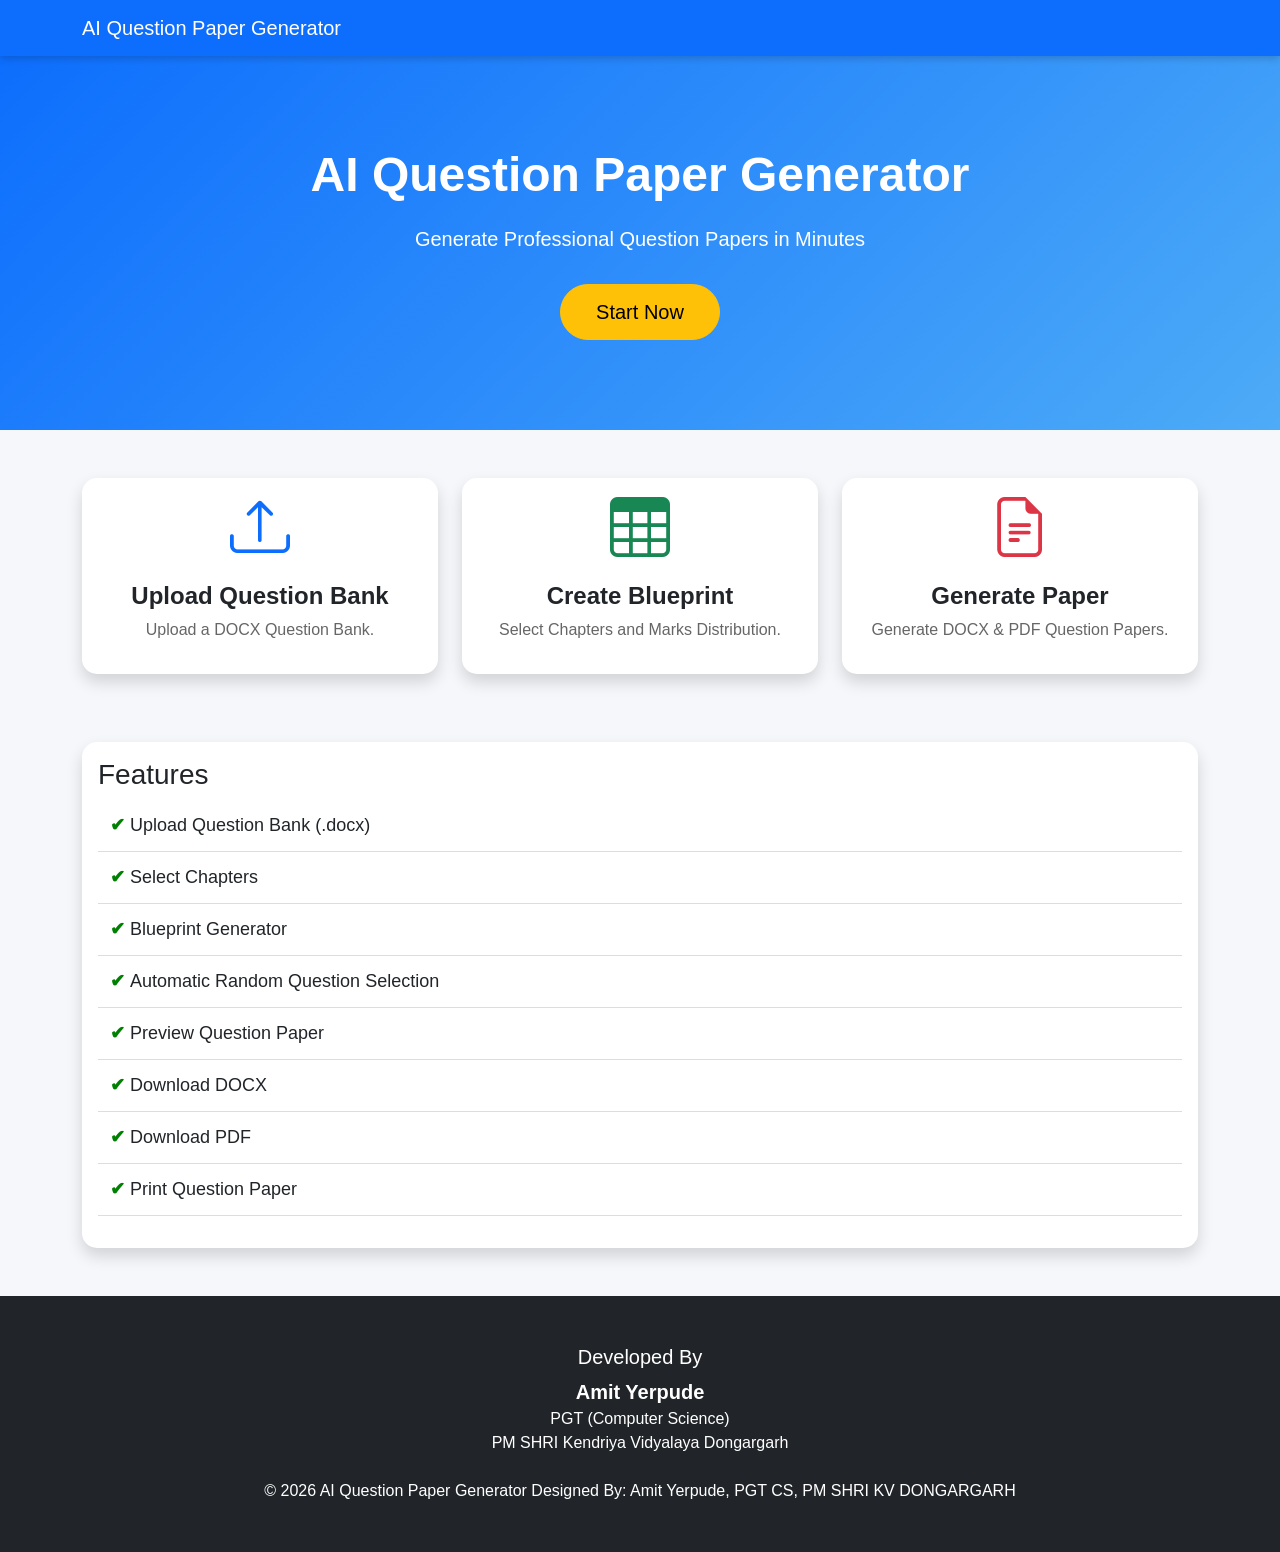
<file: index.html>
<!DOCTYPE html>
<html lang="en">

<head>

    <meta charset="UTF-8">

    <meta name="viewport"
          content="width=device-width, initial-scale=1.0">

    <title>
        AI Question Paper Generator
    </title>

    <!-- Bootstrap -->

    <link
        href="https://cdn.jsdelivr.net/npm/bootstrap@5.3.3/dist/css/bootstrap.min.css"
        rel="stylesheet">

    <!-- Bootstrap Icons -->

    <link
        href="https://cdn.jsdelivr.net/npm/bootstrap-icons@1.11.3/font/bootstrap-icons.css"
        rel="stylesheet">

    <!-- Custom CSS -->

    <link
        rel="stylesheet"
        href="style.css">

</head>

<body>

<!-- ========================= -->

<nav class="navbar navbar-dark bg-primary">

<div class="container">

<span class="navbar-brand">

AI Question Paper Generator

</span>

</div>

</nav>

<!-- ========================= -->

<header class="hero">

<div class="container text-center">

<h1>

AI Question Paper Generator

</h1>

<p>

Generate Professional Question Papers in Minutes

</p>

<a
href="upload.html"
class="btn btn-warning btn-lg">

Start Now

</a>

</div>

</header>

<!-- ========================= -->

<div class="container mt-5">

<div class="row">

<div class="col-md-4">

<div class="card shadow">

<div class="card-body text-center">

<i class="bi bi-upload display-4 text-primary"></i>

<h4 class="mt-3">

Upload Question Bank

</h4>

<p>

Upload a DOCX Question Bank.

</p>

</div>

</div>

</div>

<div class="col-md-4">

<div class="card shadow">

<div class="card-body text-center">

<i class="bi bi-table display-4 text-success"></i>

<h4 class="mt-3">

Create Blueprint

</h4>

<p>

Select Chapters and Marks Distribution.

</p>

</div>

</div>

</div>

<div class="col-md-4">

<div class="card shadow">

<div class="card-body text-center">

<i class="bi bi-file-earmark-text display-4 text-danger"></i>

<h4 class="mt-3">

Generate Paper

</h4>

<p>

Generate DOCX & PDF Question Papers.

</p>

</div>

</div>

</div>

</div>

</div>

<!-- ========================= -->

<section class="container mt-5">

<div class="card shadow">

<div class="card-body">

<h3>

Features

</h3>

<ul>

<li>Upload Question Bank (.docx)</li>

<li>Select Chapters</li>

<li>Blueprint Generator</li>

<li>Automatic Random Question Selection</li>

<li>Preview Question Paper</li>

<li>Download DOCX</li>

<li>Download PDF</li>

<li>Print Question Paper</li>

</ul>

</div>

</div>

</section>

<!-- ========================= -->

<footer class="bg-dark text-white mt-5">

<div class="container text-center p-4">

<h5>

Developed By

</h5>

<strong>

Amit Yerpude

</strong>

<br>

PGT (Computer Science)

<br>

PM SHRI Kendriya Vidyalaya Dongargarh

<br><br>

© 2026 AI Question Paper Generator Designed By: Amit Yerpude, PGT CS, PM SHRI KV DONGARGARH

</div>

</footer>

<script src="script.js"></script>

</body>

</html>
</file>
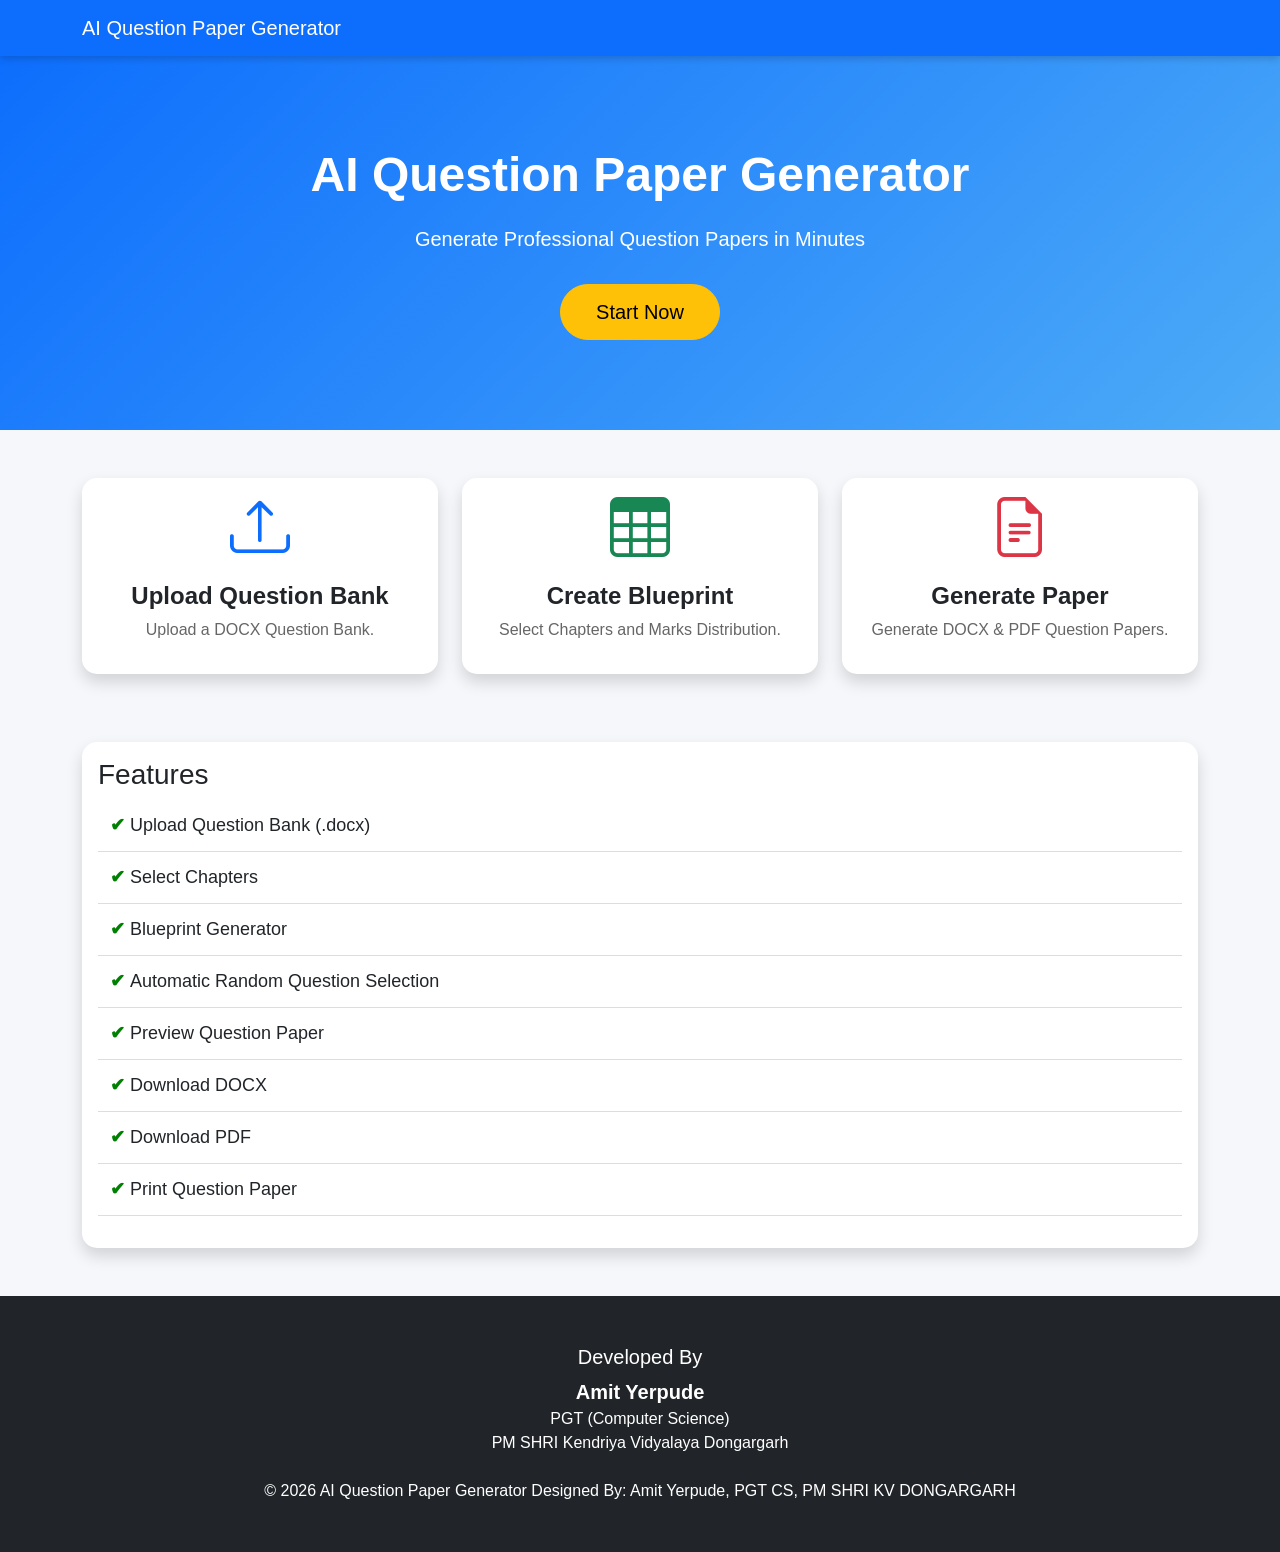
<file: blueprint.html>
<!DOCTYPE html>
<html lang="en">

<head>

<meta charset="UTF-8">

<meta name="viewport"
content="width=device-width, initial-scale=1.0">

<title>

Blueprint Generator

</title>

<link
href="https://cdn.jsdelivr.net/npm/bootstrap@5.3.3/dist/css/bootstrap.min.css"
rel="stylesheet">

<link
rel="stylesheet"
href="style.css">

</head>

<body>

<nav class="navbar navbar-dark bg-primary">

<div class="container">

<a
class="navbar-brand"
href="index.html">

AI Question Paper Generator

</a>

</div>

</nav>

<div class="container mt-5">

<div class="card shadow">

<div class="card-header bg-success text-white">

<h3>

Question Paper Blueprint

</h3>

</div>

<div class="card-body">

<p>

Fill the number of questions required from each chapter.

</p>

<div class="table-responsive">

<table
class="table table-bordered table-striped"
id="blueprintTable">

<thead class="table-primary">

<tr>

<th>

Chapter

</th>

<th>

1 Mark

</th>

<th>

2 Marks

</th>

<th>

3 Marks

</th>

<th>

4 Marks

</th>

<th>

5 Marks

</th>

</tr>

</thead>

<tbody>

</tbody>

</table>

</div>

<div class="mt-4">

<h5>

Total Questions :
<span id="totalQuestions">

0

</span>

</h5>

<h5>

Total Marks :
<span id="totalMarks">

0

</span>

</h5>

</div>

<div class="text-center mt-4">

<button
class="btn btn-success btn-lg"
onclick="saveBlueprint()">

Save Blueprint

</button>

<a
href="generate.html"
class="btn btn-primary btn-lg ms-3">

Generate Paper →

</a>

</div>

</div>

</div>

</div>

<script src="script.js"></script>

<script>

// Load Question Bank from localStorage
const qb = JSON.parse(localStorage.getItem("questionBank")) || [];

// Create chapter list
const chapters = [...new Set(qb.map(q => q.chapter))];

console.log("Question Bank:", qb);
console.log("Chapters:", chapters);

if(qb.length===0){

    alert("Please upload Question Bank first.");

    window.location.href="index.html";

}
    const tbody =
document.querySelector("#blueprintTable tbody");

chapters.forEach(chapter=>{

    function count(mark){

        return qb.filter(q=>

            q.chapter===chapter &&

            q.marks===mark

        ).length;

    }

    let row = `

    <tr>

        <td><b>${chapter}</b></td>

        <td>
            <small>Available: ${count(1)}</small>
            <input type="number" max="${count(1)}" class="form-control mark1" value="0" min="0">
        </td>

        <td>
            <small>Available: ${count(2)}</small>
            <input type="number" max="${count(2)}" class="form-control mark2" value="0" min="0">
        </td>

        <td>
            <small>Available: ${count(3)}</small>
            <input type="number" max="${count(3)}" class="form-control mark3" value="0" min="0">
        </td>

        <td>
            <small>Available: ${count(4)}</small>
            <input type="number" max="${count(4)}" class="form-control mark4" value="0" min="0">
        </td>

        <td>
            <small>Available: ${count(5)}</small>
            <input type="number" max="${count(5)}" class="form-control mark5" value="0" min="0">
        </td>

    </tr>

    `;

    tbody.insertAdjacentHTML("beforeend", row);

});


function calculateTotals(){

let totalQ=0;

let totalM=0;

document.querySelectorAll("#blueprintTable tbody tr").forEach(row=>{

let q1=parseInt(row.querySelector(".mark1").value)||0;

let q2=parseInt(row.querySelector(".mark2").value)||0;

let q3=parseInt(row.querySelector(".mark3").value)||0;

let q4=parseInt(row.querySelector(".mark4").value)||0;

let q5=parseInt(row.querySelector(".mark5").value)||0;

totalQ += q1+q2+q3+q4+q5;

totalM +=
(q1*1)+
(q2*2)+
(q3*3)+
(q4*4)+
(q5*5);

});

document.getElementById("totalQuestions").innerHTML=totalQ;

document.getElementById("totalMarks").innerHTML=totalM;

}

document.querySelectorAll("input").forEach(input=>{

input.addEventListener("input",calculateTotals);

});

function saveBlueprint(){

let blueprint=[];

document.querySelectorAll("#blueprintTable tbody tr").forEach(row=>{

let cells=row.querySelectorAll("td");

blueprint.push({

chapter:cells[0].innerText,

one:parseInt(cells[1].querySelector("input").value)||0,

two:parseInt(cells[2].querySelector("input").value)||0,

three:parseInt(cells[3].querySelector("input").value)||0,

four:parseInt(cells[4].querySelector("input").value)||0,

five:parseInt(cells[5].querySelector("input").value)||0

});

});

localStorage.setItem(

"blueprint",

JSON.stringify(blueprint)

);

alert("Blueprint Saved Successfully.");

}

</script>

</body>

</html>
</file>
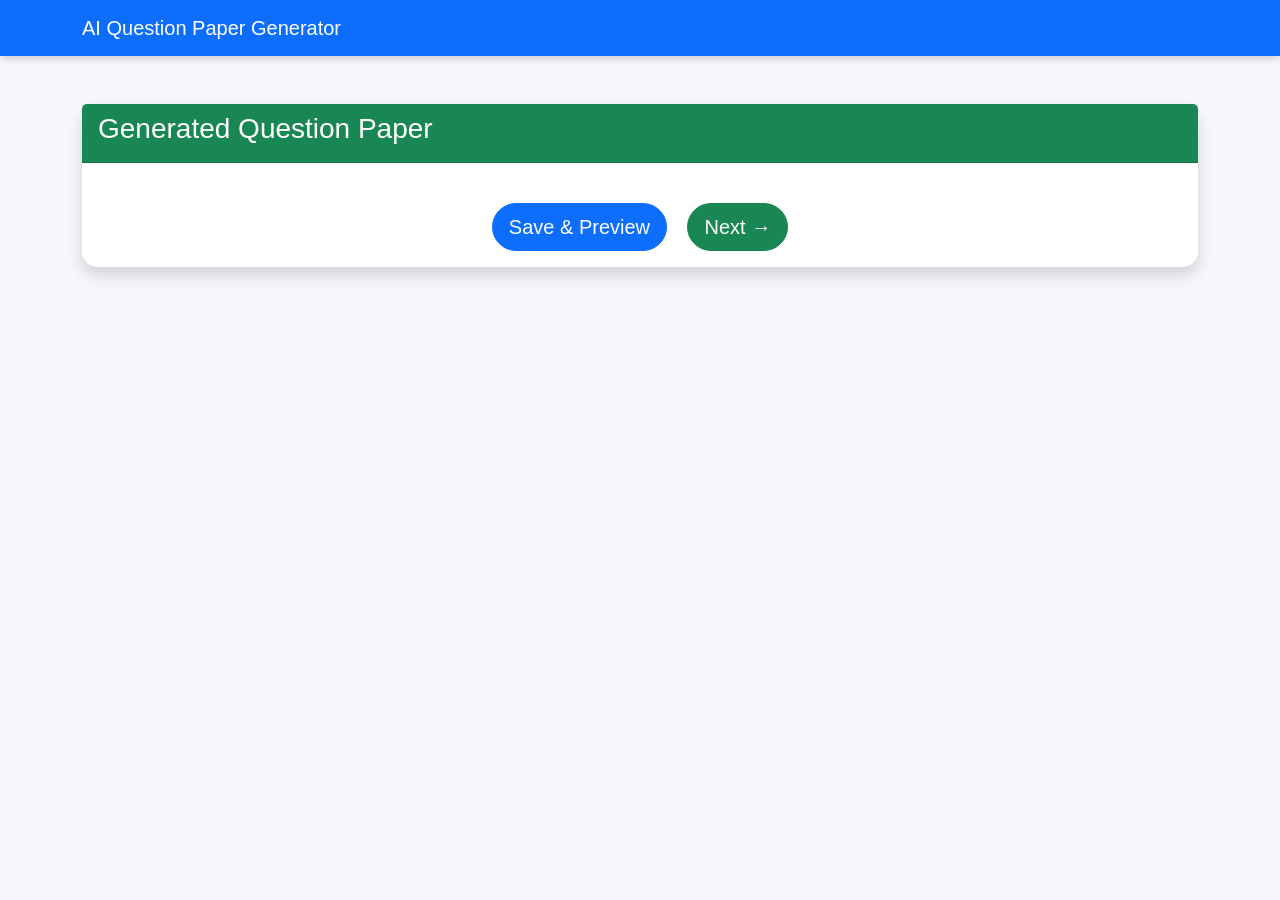
<file: generate.html>
<!DOCTYPE html>
<html lang="en">

<head>

<meta charset="UTF-8">

<meta name="viewport" content="width=device-width, initial-scale=1.0">

<title>Generate Question Paper</title>

<link href="https://cdn.jsdelivr.net/npm/bootstrap@5.3.3/dist/css/bootstrap.min.css" rel="stylesheet">

<link rel="stylesheet" href="style.css">

</head>

<body>

<nav class="navbar navbar-dark bg-primary">

<div class="container">

<a class="navbar-brand" href="index.html">

AI Question Paper Generator

</a>

</div>

</nav>

<div class="container mt-5">

<div class="card shadow">

<div class="card-header bg-success text-white">

<h3>

Generated Question Paper

</h3>

</div>

<div class="card-body">

<div id="paperPreview">

</div>

<div class="text-center mt-4">

<button
class="btn btn-primary btn-lg"
onclick="savePaper()">

Save & Preview

</button>

<a
href="preview.html"
class="btn btn-success btn-lg ms-3">

Next →

</a>

</div>

</div>

</div>

</div>

<script>

const questionBank =
JSON.parse(localStorage.getItem("questionBank")) || [];

const blueprint =
JSON.parse(localStorage.getItem("blueprint")) || [];

let generatedPaper=[];

function randomQuestions(chapter,marks,count){

let list=
questionBank.filter(q=>

q.chapter===chapter &&

q.marks===marks

);

list.sort(()=>Math.random()-0.5);

return list.slice(0,count);

}

blueprint.forEach(item=>{

generatedPaper.push(

...randomQuestions(item.chapter,1,item.one)

);

generatedPaper.push(

...randomQuestions(item.chapter,2,item.two)

);

generatedPaper.push(

...randomQuestions(item.chapter,3,item.three)

);

generatedPaper.push(

...randomQuestions(item.chapter,4,item.four)

);

generatedPaper.push(

...randomQuestions(item.chapter,5,item.five)

);

});

let html="";

generatedPaper.forEach((q,index)=>{

html += `

<div class="card mb-3">

<div class="card-body">

<h5>

Q${index+1}. ${q.question}

</h5>

<p>

<b>Chapter :</b>

${q.chapter}

</p>

<p>

<b>Marks :</b>

${q.marks}

</p>

</div>

</div>

`;

});

document.getElementById("paperPreview").innerHTML=html;

function savePaper(){

localStorage.setItem(

"generatedPaper",

JSON.stringify(generatedPaper)

);

alert("Question Paper Generated Successfully.");

}

</script>

</body>

</html>
</file>
<file: style.css>
/* ==========================================
   AI Question Paper Generator
   Developed by Amit Yerpude
========================================== */

body{

    margin:0;

    padding:0;

    font-family:Arial, Helvetica, sans-serif;

    background:#f5f7fb;

}

/* Navbar */

.navbar{

    box-shadow:0 2px 8px rgba(0,0,0,.2);

}

/* Hero Section */

.hero{

    background:linear-gradient(135deg,#0d6efd,#4dabf7);

    color:white;

    padding:90px 20px;

    text-align:center;

}

.hero h1{

    font-size:48px;

    font-weight:bold;

}

.hero p{

    font-size:20px;

    margin-top:20px;

    margin-bottom:30px;

}

.hero .btn{

    padding:12px 35px;

    font-size:20px;

    border-radius:50px;

    transition:.3s;

}

.hero .btn:hover{

    transform:scale(1.08);

}

/* Cards */

.card{

    border:none;

    border-radius:15px;

    transition:.3s;

    margin-bottom:20px;

}

.card:hover{

    transform:translateY(-8px);

    box-shadow:0 15px 25px rgba(0,0,0,.2);

}

.card i{

    font-size:60px;

}

.card h4{

    margin-top:15px;

    font-weight:bold;

}

.card p{

    color:#666;

}

/* Features */

section ul{

    list-style:none;

    padding-left:0;

}

section ul li{

    padding:12px;

    border-bottom:1px solid #ddd;

    font-size:18px;

}

section ul li::before{

    content:"✔ ";

    color:green;

    font-weight:bold;

}

/* Footer */

footer{

    margin-top:80px;

    padding:25px;

}

footer strong{

    font-size:20px;

}

/* Buttons */

.btn-primary{

    border-radius:30px;

}

.btn-success{

    border-radius:30px;

}

.btn-warning{

    border-radius:30px;

}

/* Responsive */

@media(max-width:768px){

.hero{

padding:60px 15px;

}

.hero h1{

font-size:32px;

}

.hero p{

font-size:17px;

}

.card{

margin-top:20px;

}

}
</file>
